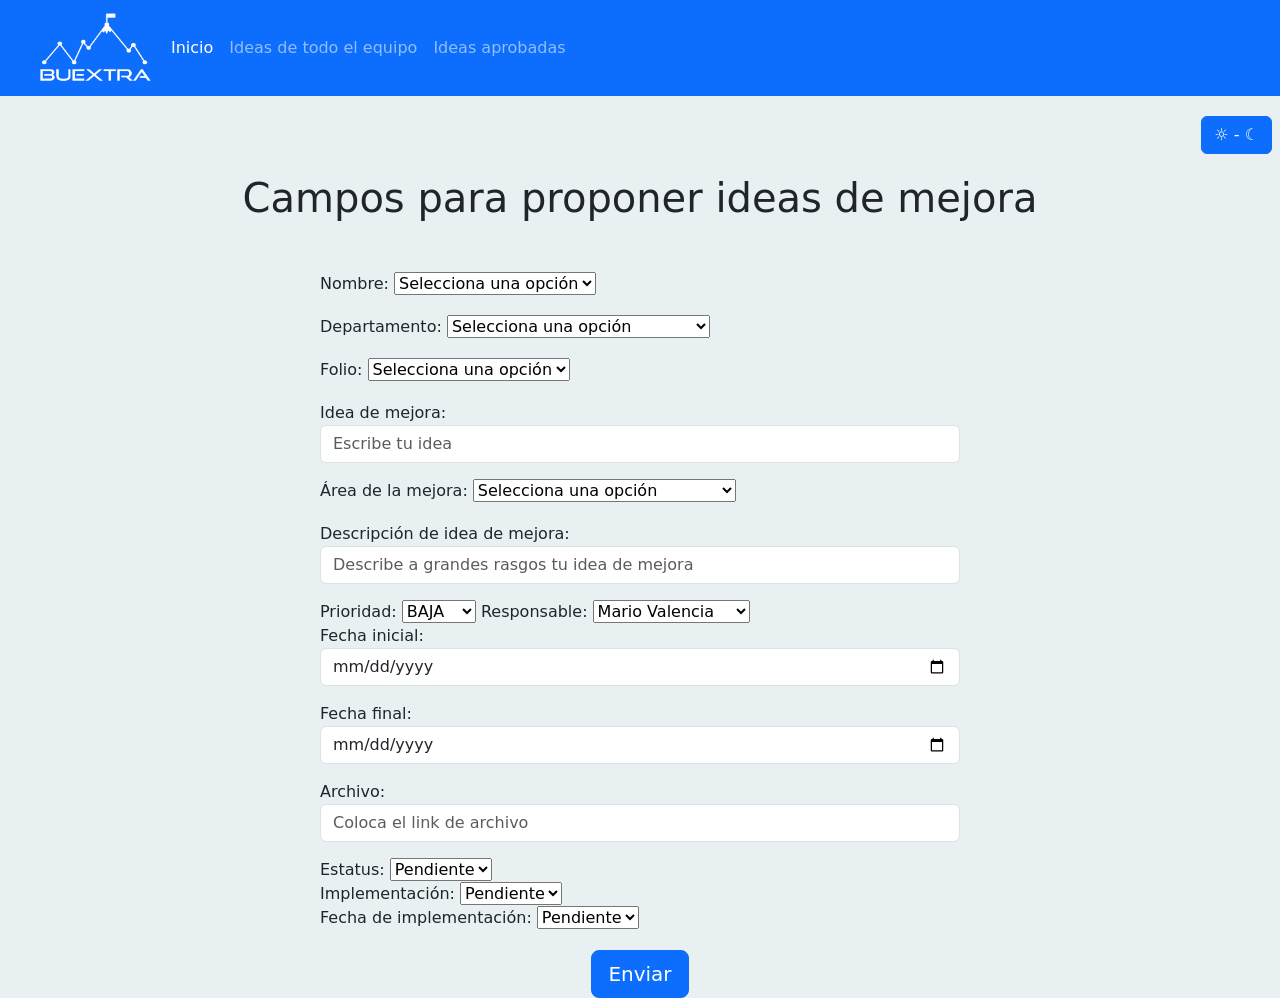
<file: mejoras/index.html>
<!DOCTYPE html>
<html lang="en">
<head>
    <meta charset="UTF-8">
    <meta http-equiv="X-UA-Compatible" content="IE=edge">
    <meta name="viewport" content="width=device-width, initial-scale=1.0">
    <title>Registro de ideas de mejora</title>
    <link href="https://cdn.jsdelivr.net/npm/bootstrap@5.0.0-beta3/dist/css/bootstrap.min.css" rel="stylesheet" integrity="sha384-eOJMYsd53ii+scO/bJGFsiCZc+5NDVN2yr8+0RDqr0Ql0h+rP48ckxlpbzKgwra6" crossorigin="anonymous">
    <link rel="stylesheet" href="style.css">
    <link rel="shortcut icon" href="logo.png">
    
</head>
<body>
    <!--Inicio del menú-->
    <nav class="navbar navbar-expand-lg navbar-dark bg-primary">
      <div class="container-fluid">
        <a class="navbar-brand" href="#"></a>
        <img src="logo.png" alt="" width="135" height="80">
        <button class="navbar-toggler" type="button" data-bs-toggle="collapse" data-bs-target="#navbarNavAltMarkup" aria-controls="navbarNavAltMarkup" aria-expanded="false" aria-label="Toggle navigation">
          <span class="navbar-toggler-icon"></span>
        </button>
        <div class="collapse navbar-collapse" id="navbarNavAltMarkup">
          <div class="navbar-nav">
            <a class="nav-link active" aria-current="page" href="index.html">Inicio</a>
            <a class="nav-link" href="mostrar.php">Ideas de todo el equipo</a>
            <a class="nav-link" href="tablas.php">Ideas aprobadas</a>
          </div>
        </div>
      </div>
    </nav>
    <!--Fin del menu-->
    
        <!--Dark mode-->
    <div style="margin-top: 20px;" class="d-grid gap-2 d-md-flex justify-content-md-end">
      <button class="btn btn-primary me-md-2" id="bdark" type="button">☼ - ☾</button>
    </div>
    <!--Dark mode-->

    <!--Función para crear alerta antes de enviar-->
    <script type="text/javascript">
           const bdark = document.querySelector('#bdark');
        const body = document.querySelector('body');

        load();
        bdark.addEventListener('click', e =>{
            body.classList.toggle('darkmode');
            store(body.classList.contains('darkmode'));
        });

        function load(){
            const darkmode = localStorage.getItem('darkmode');

            if(!darkmode){
                store ('false');
            }else if(darkmode == 'true'){
                body.classList.add('darkmode');
            }
        }

        function store(value){
            localStorage.setItem('darkmode', value);
        }
        
        
        function ConfirmSubmit(){
          var respuesta = confirm("¿Estás seguro que lo quieres enviar?");

          if (respuesta == true){
            return true;
          }
          else {
            return false;
          }
        }
    </script>
    <!--Fin de la función-->

    <!--Formulario de registro-->
    <h1>Campos para proponer ideas de mejora</h1>
    <form class="formulario" action="recibe.php" method="POST" enctype="multipart/form-data">
    <div>
        
        <section >
              Nombre:
              <select name="nombre" style="margin-bottom: 20px">
                  <option value="Selecciona una opción">Selecciona una opción</option>
                  <option value="Brandon Michael">Brandon Michael</option>
                  <option value="Mario Valencia">Mario Valencia</option>
                  <option value="Osvaldo Manrique">Osvaldo Manrique</option>
                  <option value="Isela Flores">Isela Flores</option>
                  <option value="Carolina Sanchéz">Carolina Sanchéz</option>
                  <option value="Alicia Antunez">Alicia Antunez</option>
                  <option value="Fernanda Esteban">Fernanda Esteban</option>
                  <option value="Ana Reynoso">Ana Reynoso</option>
                  <option value="Reyna Morales">Reyna Morales</option>
                  <option value="Diana Mendoza">Diana Mendoza</option>
                  <option value="Leonardo Mendoza">Leonardo Mendoza</option>
              </select> <br>

              Departamento:
                <select name="area" style="margin-bottom: 20px">
                    <option value="Selecciona una opción">Selecciona una opción</option>
                    <option value="Sistemas">Sistemas</option>
                    <option value="Soporte de operaciones">Gestión de operaciones</option>
                    <option value="Coordinación mejora continua">Coordinación mejora continua</option>
                    <option value="Soporte de mejora continua">Soporte de mejora continua</option>
                    <option value="Reconocimiento de marca">Reconocimiento de marca</option>
                    <option value="Marketing">Marketing</option>
                    <option value="Atención al cliente">Atención al cliente</option>
                    <option value="Soporte operativo">Soporte operativo</option>
                </select> <br>

                Folio:
              <select name="folio" style="margin-bottom: 20px">
                  <option value="Selecciona una opción">Selecciona una opción</option>
                  <option value="BMS">BMS</option>
                  <option value="MVGO">MVGO</option>
                  <option value="OMM">OMM</option>
                  <option value="IFCMC">IFCMC</option>
                  <option value="CSSMC">CSSMC</option>
                  <option value="AARM">AARM</option>
                  <option value="FEAC">FEAC</option>
                  <option value="ARSO">ARSO</option>
                  <option value="RMSO">RMSO</option>
                  <option value="DMSO">DMSO</option>
                  <option value="LMSO">LMSO</option>
              </select>


            <p>Idea de mejora:<input type="text" name="idea_mejora" class="form-control" placeholder="Escribe tu idea"></p>

            Área de la mejora:
            <select name="areamejora" style="margin-bottom: 20px">
                <option value="Selecciona una opción">Selecciona una opción</option>
                <option value="Sistemas">Sistemas</option>
                <option value="Soporte de operaciones">Gestión de operaciones</option>
                <option value="Coordinación mejora continua">Coordinación mejora continua</option>
                <option value="Soporte de mejora continua">Soporte de mejora continua</option>
                <option value="Reconocimiento de marca">Reconocimiento de marca</option>
                <option value="Marketing">Marketing</option>
                <option value="Atención al cliente">Atención al cliente</option>
                <option value="Soporte operativo">Soporte operativo</option>
            </select>
            
            <p>Descripción de idea de mejora:<input type="text" name="descripcion_mejora" class="form-control" placeholder="Describe a grandes rasgos tu idea de mejora"></p>
            Prioridad:
                <select name="prioridad">
                    <option value="BAJA">BAJA</option>
                    <option value="MEDIA">MEDIA</option>
                    <option value="ALTA">ALTA</option>
                </select> 
            Responsable:
                          <select name="responsable">
                            <option value="Mario Valencia">Mario Valencia</option>
                            <option value="Isela Flores">Isela Flores</option>
                            <option value="Osvaldo Manrique">Osvaldo Marique</option>
                            <option value="Ana Reynoso">Ana Reynoso</option>
                          </select> <br/>

            <p>Fecha inicial:<input type="date" name="fecha_inicio" class="form-control" placeholder="Ingrese la fecha aproximada de finalización"></p>
            <p>Fecha final:<input type="date" name="fecha_final" class="form-control" placeholder="Ingrese la fecha aproximada de finalización"></p>
            
            <p>Archivo:<input type="text" name="archivo" class="form-control" placeholder="Coloca el link de archivo"></p>

              Estatus:
                <select name="estatus">
                    <option value="Pendiente">Pendiente</option>
                </select> <br>
                
            Implementación:
                <select name="implementacion">
                    <option value="Pendiente">Pendiente</option>
                </select> <br>

                Fecha de implementación:
                <select name="fecha_implementacion">
                    <option value="Pendiente">Pendiente</option>
                </select> <br>



    <!--Fin del formulario de registro-->

    <!--Botones para enviar y consultar-->
    <div class="botonesIndex">
      <form action="recibe.php">
      <button type="submit" onclick="return ConfirmSubmit()" class="btn btn-lg btn-primary">Enviar</button>
    </form>
    </div>
  
 <!--Fin botones-->

</body>
<script src="https://cdn.jsdelivr.net/npm/bootstrap@5.0.1/dist/js/bootstrap.bundle.min.js" integrity="sha384-gtEjrD/SeCtmISkJkNUaaKMoLD0//ElJ19smozuHV6z3Iehds+3Ulb9Bn9Plx0x4" crossorigin="anonymous"></script>
</html>
</file>
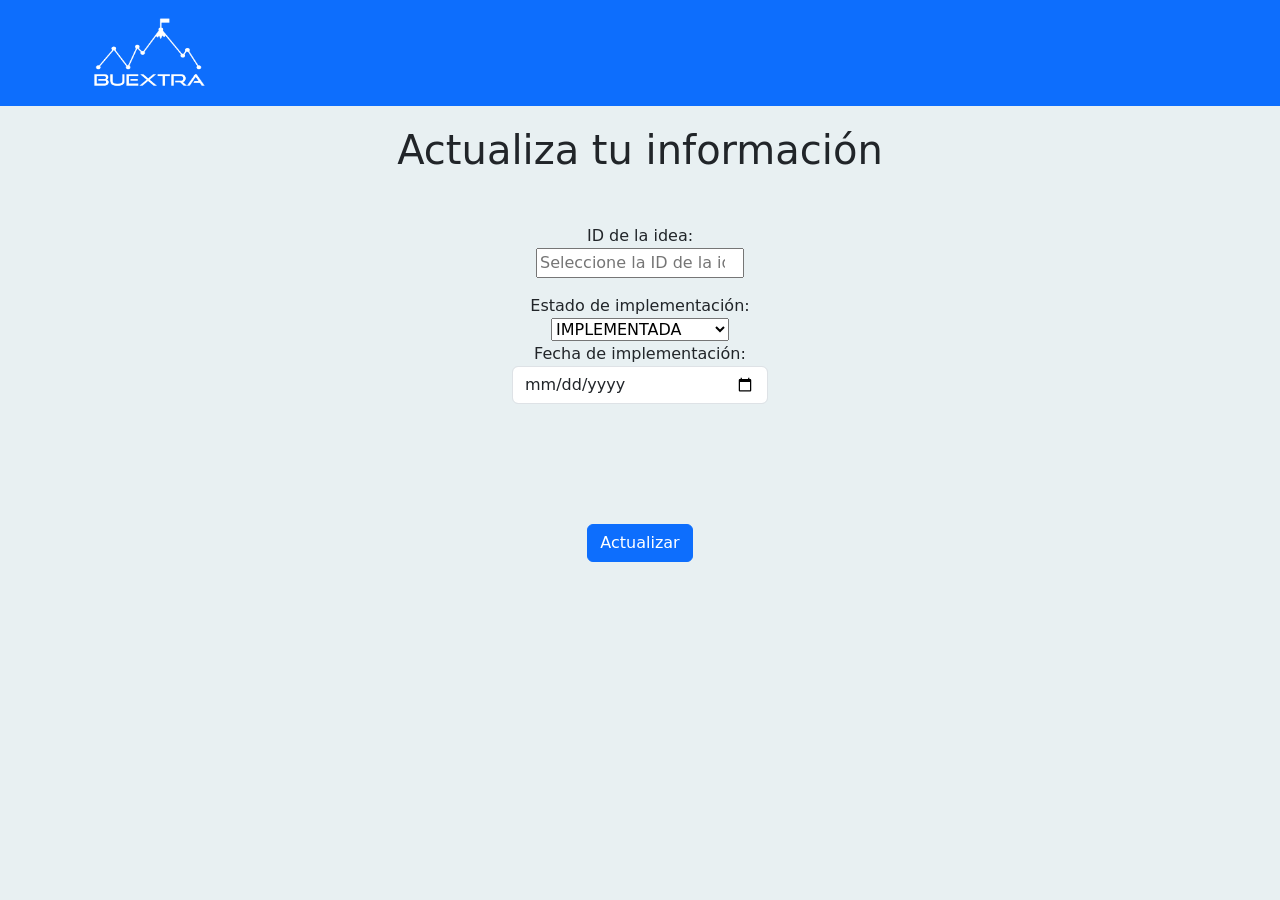
<file: mejoras/actualizarImple.html>
<!DOCTYPE html>
<html lang="en">
<head>
    <meta charset="UTF-8">
    <meta http-equiv="X-UA-Compatible" content="IE=edge">
    <meta name="viewport" content="width=device-width, initial-scale=1.0">
    <title>Actualizar implementación</title>
    <link href="https://cdn.jsdelivr.net/npm/bootstrap@5.0.0-beta3/dist/css/bootstrap.min.css" rel="stylesheet" integrity="sha384-eOJMYsd53ii+scO/bJGFsiCZc+5NDVN2yr8+0RDqr0Ql0h+rP48ckxlpbzKgwra6" crossorigin="anonymous">
    <link rel="stylesheet" href="style.css">

</head>
<body>
    <!--Inicio del menú-->
    <nav class="navbar navbar-dark bg-primary">
        <div class="container">
          <a class="navbar-brand" href="index.html">
            <img src="logo.png" alt="" width="135" height="80">
          </a>
        </div>
      </nav>
    <!--Fin del menu-->

     <!--Función para crear alerta antes de enviar-->
     <script type="text/javascript">
      function ConfirmSubmit(){
        var respuesta = confirm("¿Estás seguro que lo quieres enviar?");

        if (respuesta == true){
          return true;
        }
        else {
          return false;
        }
      }
  </script>
  <!--Fin de la función-->

    <h1>Actualiza tu información</h1>

    <div class="actualizar" style="width: 20%; margin-left: auto; margin-right: auto; margin-top: 50px;">
        <form action="implementacion.php" method="POST">
            <p>ID de la idea: <input type="number" name="id" placeholder="Seleccione la ID de la idea"> <br> </p> 
            Estado de implementación:
              <select name="implementacion">
                  <option value="IMPLEMENTADA">IMPLEMENTADA</option>
                  <option value="NO IMPLEMENTADA">NO IMPLEMENTADA</option>
              </select>  <br>
              
              <p>Fecha de implementación:<input type="date" name="fecha_implementacion" class="form-control"></p> <br>
                <div class="botonAprobar">
                  <button class="btn btn-primary" onclick="return ConfirmSubmit()" type="submit">Actualizar</button>
                </div>
                
        </form>

    </div>
    
    <script type="text/javascript">
       const bdark = document.querySelector('#bdark');
        const body = document.querySelector('body');

        load();
        bdark.addEventListener('click', e =>{
            body.classList.toggle('darkmode');
            store(body.classList.contains('darkmode'));
        });

        function load(){
            const darkmode = localStorage.getItem('darkmode');

            if(!darkmode){
                store ('true');
            }else if(darkmode == 'true'){
                body.classList.add('darkmode');
            }
        }

        function store(value){
            localStorage.setItem('darkmode', value);
        }
</script>
    
    
</body>
</html>
</file>
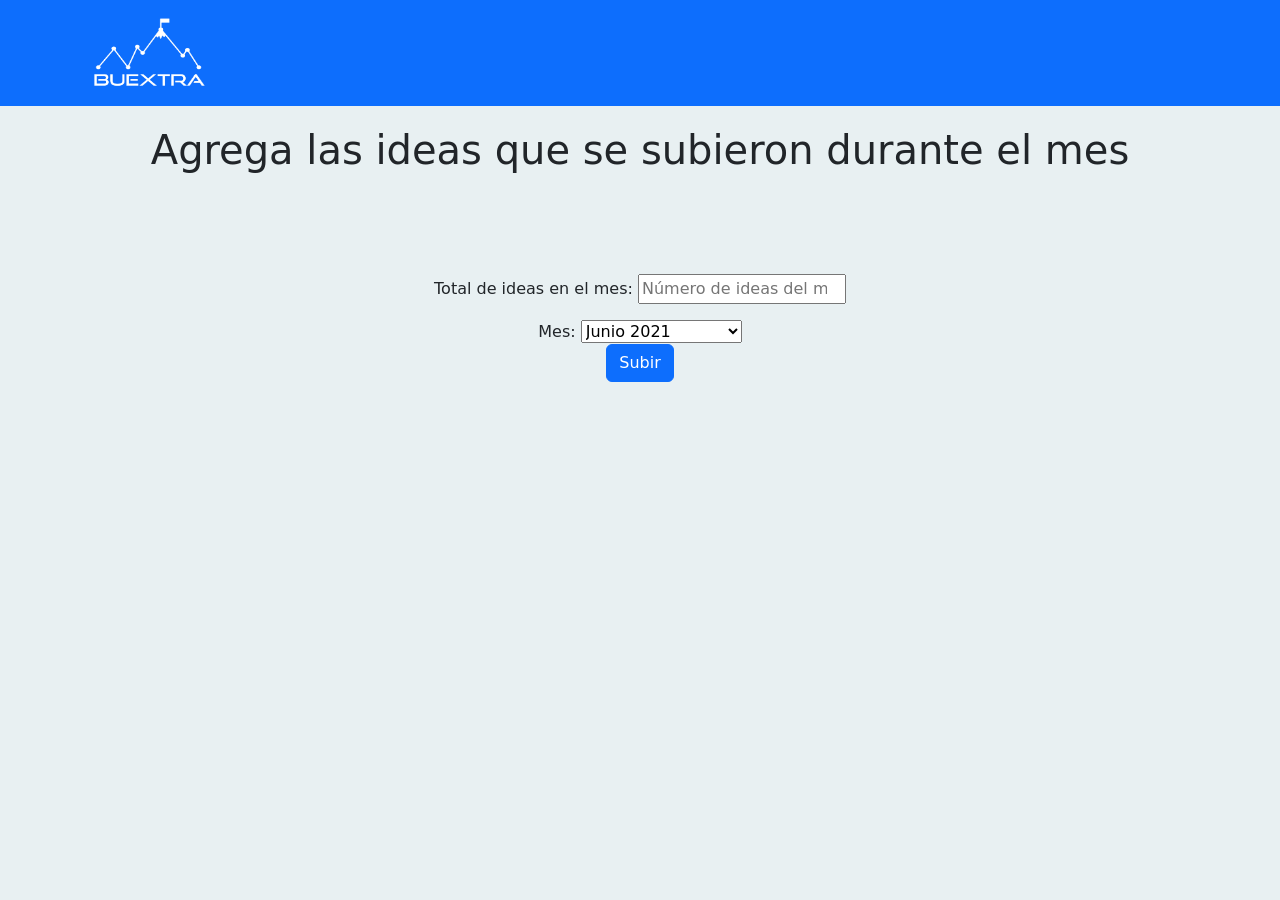
<file: mejoras/agregargrafico.html>
<!DOCTYPE html>
<html lang="en">
<head>
    <meta charset="UTF-8">
    <meta http-equiv="X-UA-Compatible" content="IE=edge">
    <meta name="viewport" content="width=device-width, initial-scale=1.0">
    <title>Ingresa los datos</title>
    <link href="https://cdn.jsdelivr.net/npm/bootstrap@5.0.0-beta3/dist/css/bootstrap.min.css" rel="stylesheet" integrity="sha384-eOJMYsd53ii+scO/bJGFsiCZc+5NDVN2yr8+0RDqr0Ql0h+rP48ckxlpbzKgwra6" crossorigin="anonymous">
    <link rel="stylesheet" href="style.css">
</head>
<body>
    <!--Inicio del menú-->
    <nav class="navbar navbar-dark bg-primary">
        <div class="container">
          <a class="navbar-brand" href="index.html">
            <img src="logo.png" alt="" width="135" height="80">
          </a>
        </div>
      </nav>
    <!--Fin del menu-->

    <!--Función para crear alerta antes de enviar-->
    <script type="text/javascript">
      function ConfirmSubmit(){
        var respuesta = confirm("¿Estás seguro que lo quieres enviar?");

        if (respuesta == true){
          return true;
        }
        else {
          return false;
        }
      }
  </script>
  <!--Fin de la función-->

    <h1>Agrega las ideas que se subieron durante el mes</h1>

    <div class="actualizar">
        <form action="actualizargrafico.php" method="POST">
                    <p>Total de ideas en el mes: <input type="number" name="total_ideas" placeholder="Número de ideas del mes"> <br> </p> 
                    Mes:
                    <select name="mes">
                        <option value="Junio 2021">Junio 2021</option>
                        <option value="Julio 2021">Julio 2021</option>
                        <option value="Agosto 2021">Agosto 2021</option> 
                        <option value="Septiembre 2021">Septiembre 2021</option> 
                        <option value="Octubre 2021">Octubre 2021</option> 
                        <option value="Noviembre 2021">Noviembre 2021</option> 
                        <option value="Diciembre 2021">Diciembre 2021</option> 

                        </select> <br>
                        <button class="btn btn-primary" type="submit" onclick="return ConfirmSubmit()">Subir</button>
                </form>
    </div>
    
    <script type="text/javascript">
       const bdark = document.querySelector('#bdark');
        const body = document.querySelector('body');

        load();
        bdark.addEventListener('click', e =>{
            body.classList.toggle('darkmode');
            store(body.classList.contains('darkmode'));
        });

        function load(){
            const darkmode = localStorage.getItem('darkmode');

            if(!darkmode){
                store ('true');
            }else if(darkmode == 'true'){
                body.classList.add('darkmode');
            }
        }

        function store(value){
            localStorage.setItem('darkmode', value);
        }
</script>
        
    
</body>
</html>
</file>
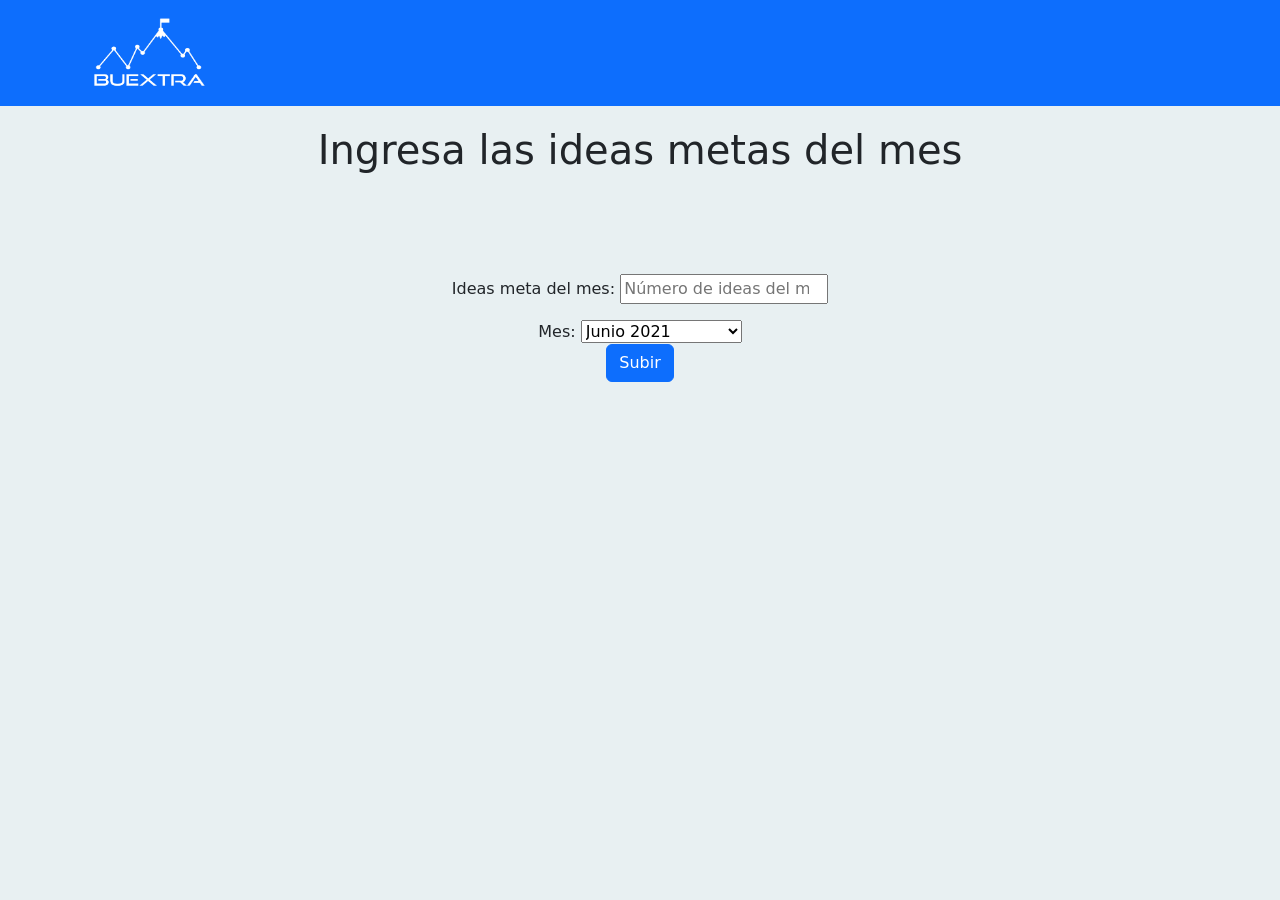
<file: mejoras/agregargraficoMeta.html>
<!DOCTYPE html>
<html lang="en">
<head>
    <meta charset="UTF-8">
    <meta http-equiv="X-UA-Compatible" content="IE=edge">
    <meta name="viewport" content="width=device-width, initial-scale=1.0">
    <title>Ingresa los datos</title>
    <link href="https://cdn.jsdelivr.net/npm/bootstrap@5.0.0-beta3/dist/css/bootstrap.min.css" rel="stylesheet" integrity="sha384-eOJMYsd53ii+scO/bJGFsiCZc+5NDVN2yr8+0RDqr0Ql0h+rP48ckxlpbzKgwra6" crossorigin="anonymous">
    <link rel="stylesheet" href="style.css">
</head>
<body>
    <!--Inicio del menú-->
    <nav class="navbar navbar-dark bg-primary">
        <div class="container">
          <a class="navbar-brand" href="index.html">
            <img src="logo.png" alt="" width="135" height="80">
          </a>
        </div>
      </nav>
    <!--Fin del menu-->

        <!--Función para crear alerta antes de enviar-->
        <script type="text/javascript">
          function ConfirmSubmit(){
            var respuesta = confirm("¿Estás seguro que lo quieres enviar?");
  
            if (respuesta == true){
              return true;
            }
            else {
              return false;
            }
          }
      </script>
      <!--Fin de la función-->

    <h1>Ingresa las ideas metas del mes</h1>

    <div class="actualizar">
        <form action="graficasmetas.php" method="POST">
                    <p>Ideas meta del mes: <input type="number" name="ideas_meta" placeholder="Número de ideas del mes"> <br> </p> 
                    Mes:
                    <select name="mes">
                        <option value="Junio 2021">Junio 2021</option>
                        <option value="Julio 2021">Julio 2021</option>
                        <option value="Agosto 2021">Agosto 2021</option> 
                        <option value="Septiembre 2021">Septiembre 2021</option> 
                        <option value="Octubre 2021">Octubre 2021</option> 
                        <option value="Noviembre 2021">Noviembre 2021</option> 
                        <option value="Diciembre 2021">Diciembre 2021</option> 

                        </select> <br>
                        <button class="btn btn-primary" type="submit" onclick="return ConfirmSubmit()">Subir</button>
                </form>
    </div>
    
    <script type="text/javascript">
       const bdark = document.querySelector('#bdark');
        const body = document.querySelector('body');

        load();
        bdark.addEventListener('click', e =>{
            body.classList.toggle('darkmode');
            store(body.classList.contains('darkmode'));
        });

        function load(){
            const darkmode = localStorage.getItem('darkmode');

            if(!darkmode){
                store ('true');
            }else if(darkmode == 'true'){
                body.classList.add('darkmode');
            }
        }

        function store(value){
            localStorage.setItem('darkmode', value);
        }
</script>
        
    
</body>
</html>
</file>
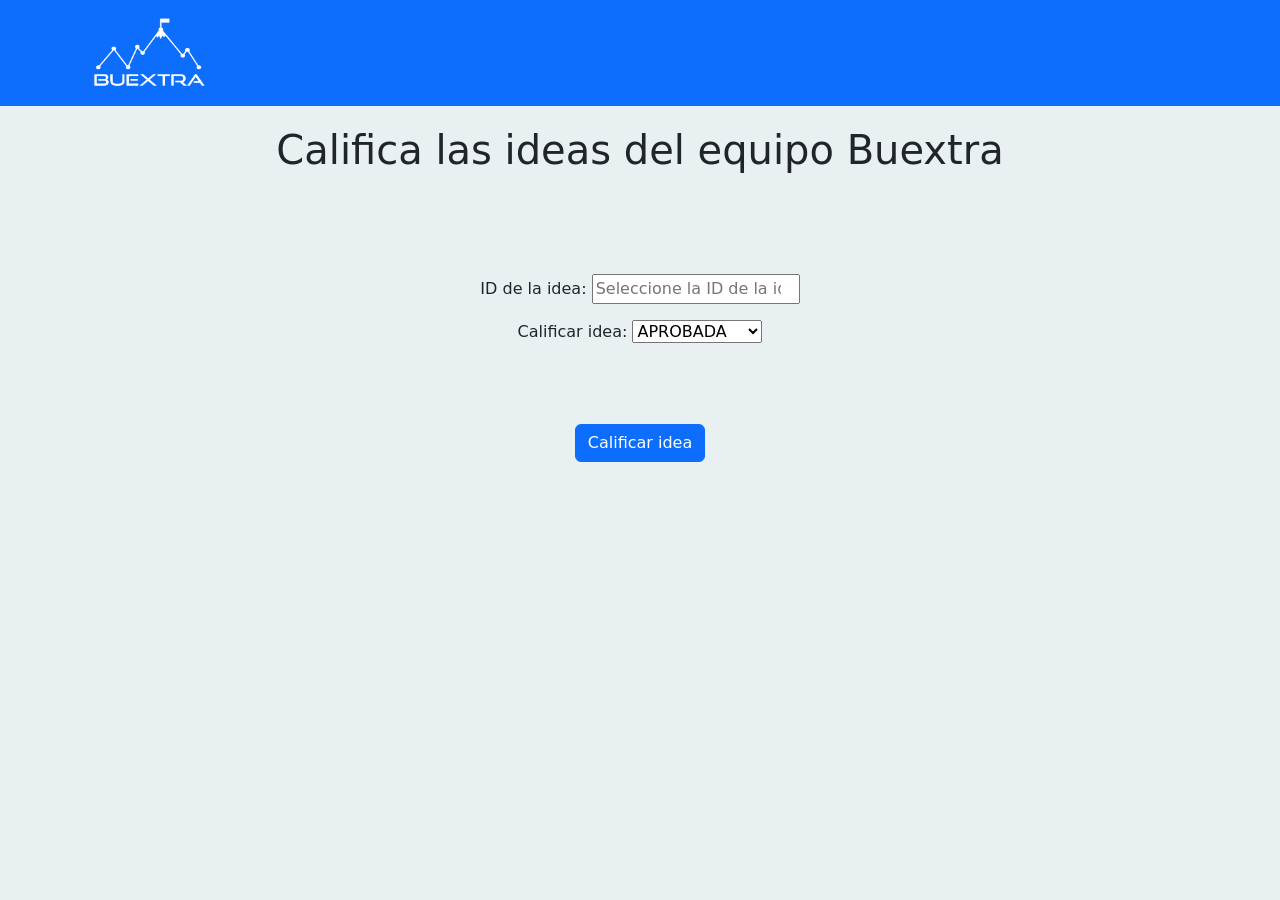
<file: mejoras/aprobar.html>
<!DOCTYPE html>
<html lang="en">
<head>
    <meta charset="UTF-8">
    <meta http-equiv="X-UA-Compatible" content="IE=edge">
    <meta name="viewport" content="width=device-width, initial-scale=1.0">
    <title>Aprobar idea</title>
    <link href="https://cdn.jsdelivr.net/npm/bootstrap@5.0.0-beta3/dist/css/bootstrap.min.css" rel="stylesheet" integrity="sha384-eOJMYsd53ii+scO/bJGFsiCZc+5NDVN2yr8+0RDqr0Ql0h+rP48ckxlpbzKgwra6" crossorigin="anonymous">
    <link rel="stylesheet" href="style.css">

</head>
<body>
    <!--Inicio del menú-->
    <nav class="navbar navbar-dark bg-primary">
        <div class="container">
          <a class="navbar-brand" href="#">
            <img src="logo.png" alt="" width="135" height="80">
          </a>
        </div>
      </nav>
    <!--Fin del menu-->

     <!--Función para crear alerta antes de enviar-->
     <script type="text/javascript">
      function ConfirmSubmit(){
        var respuesta = confirm("¿Estás seguro que lo quieres enviar?");

        if (respuesta == true){
          return true;
        }
        else {
          return false;
        }
      }
  </script>
  <!--Fin de la función-->

    <h1>Califica las ideas del equipo Buextra</h1>

    <div class="actualizar">
        <form action="solicitud.php" method="POST">
            <p>ID de la idea: <input type="number" name="id" placeholder="Seleccione la ID de la idea"> <br> </p> 
            Calificar idea:
              <select name="solicitud">
                  <option value="APROBADA">APROBADA</option>
                  <option value="DESCARTADA">DESCARTADA</option> 
                </select> <br>
                <div class="botonAprobar">
                  <button class="btn btn-primary" onclick="return ConfirmSubmit()" type="submit">Calificar idea</button>
                </div>
                
        </form>
    </div>
    
    <script type="text/javascript">
       const bdark = document.querySelector('#bdark');
        const body = document.querySelector('body');

        load();
        bdark.addEventListener('click', e =>{
            body.classList.toggle('darkmode');
            store(body.classList.contains('darkmode'));
        });

        function load(){
            const darkmode = localStorage.getItem('darkmode');

            if(!darkmode){
                store ('true');
            }else if(darkmode == 'true'){
                body.classList.add('darkmode');
            }
        }

        function store(value){
            localStorage.setItem('darkmode', value);
        }
</script>
    
    
</body>
</html>
</file>
<file: mejoras/style.css>
body{
    background: #E8F0F2;
    font-size: medium;
}

body h1{
    text-align: center;
    margin-top: 20px;
    margin-bottom: 50px;
}

h6{
    text-align: center;
}

.formulario{
    width: 50%; 
    margin-left: auto; 
    margin-right: auto; 
    margin-top: 50px;
}

.tabla{
    text-align: center;
    margin-top: 10px;
    padding: 50px;

}

.ideaRegistrada{
    margin-top: 200px;
    text-align: center;
}

.boton, .botonesIndex{
    text-align: center;
    margin-top: 20px;

}

.botonAprobar{
    margin-top: 80px;
}

.buscarPersona{

    margin-top: 100px;
    padding-left: 400px;
    padding-right: 400px;

}

.actualizar{
    text-align: center;
    margin-top: 100px;
}

.calificacion{
    text-align: center;
    margin-top: 150px;
    font-size: xx-large;
    font-family: Arial, Helvetica, sans-serif;
}

body.darkmode{
    background-color: #16213E;
    color: white;
}

@media all and (max-width: 653px) {
    
    .ideaRegistrada{
        padding: 10px;
        margin-top: 200px;
        text-align: center;
    }
}
</file>
